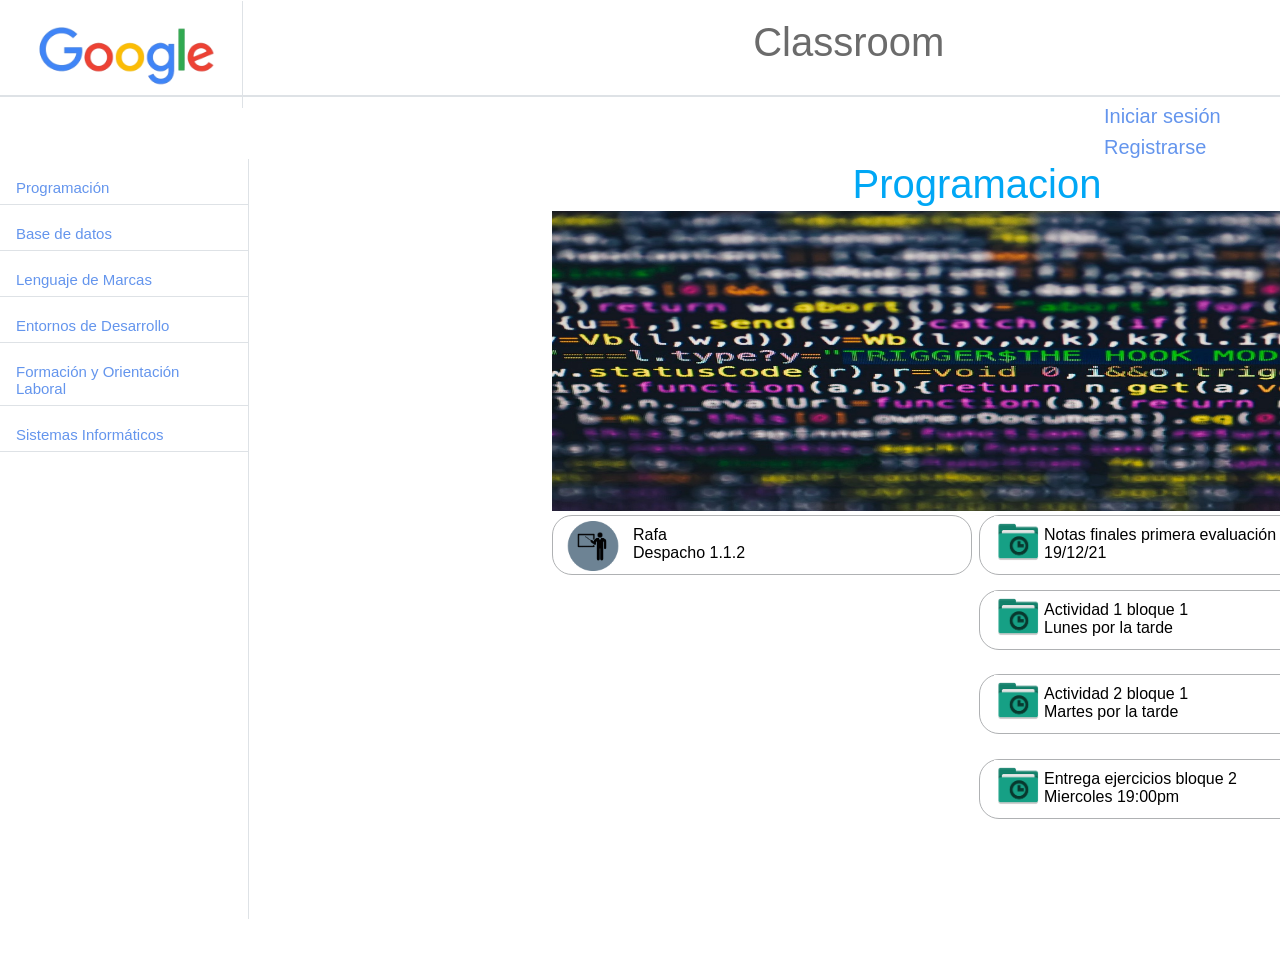
<file: PAGINAWEB/index.html>
<html>
    <head>
        <title>Clases</title>
        <meta http-equiv="Content-Type" content="text/html; charset=UTF-8" />
        <meta name="author" content="Angel Manuel Joaquin Yebenes">
        <meta name="viewport" content="width=device-width, initial-scale=1.0">
        <meta name="keywords" content="google clases class classroom asignatura tareas tarea" />
	    <meta name="description" content="Organiza y participa en las clases de tu institucion" />
        <link rel="icon" href="images/iconoweb.png">
        <link rel="preconnect" href="http://fonts.googleapis.com">
        <link rel="preconnect" href="http://fonts.gstatic.com">
        <link href="css/general.css" content="text/css" rel="stylesheet">
        
    </head>
    <body>
        <div id="container">
            <header>
                <div class="container-top">
                    <div class="divLogo">
                        <img src="images/logo_google.png">
                    </div>
                    <div class="divTexto">
                        <span class="textoheader">Classroom</span>
                    </div>
                    <div class=divBotones>
                        <ul class="boton botonesLoginRegister">
                            <li>
                                <a href="login.html" class="link">Iniciar sesión</a>
                            </li>
                            <li>
                                <a href="register.html" class="link">Registrarse</a>
                            </li>
                        </ul>
                    </div>
                </div>
            </header>
            <div class="cuerpo">
                <div class="clases">
                    <ul class="boton">
                        <li>
                            <a href="index.html" class="link"><span class="spanClases">Programación</span></a>
                        </li>
                    </ul>
                    <ul class="boton">
                        <li>
                            <a href="bbdd.html" class="link"><span class="spanClases">Base de datos</span></a>
                        </li>
                    </ul>
                    <ul class="boton">
                        <li>
                            <a href="lengmarcas.html" class="link"><span class="spanClases">Lenguaje de Marcas</span></a>
                        </li>
                    </ul>
                    <ul class="boton">
                        <li>
                            <a href="entornos.html" class="link"><span class="spanClases">Entornos de Desarrollo</span></a>
                        </li>
                    </ul>
                    <ul class="boton">
                        <li>
                            <a href="fol.html" class="link"><span class="spanClases">Formación y Orientación Laboral</span></a>
                        </li>
                    </ul>
                    <ul class="boton">
                        <li>
                            <a href="sistemas.html" class="link"><span class="spanClases">Sistemas Informáticos</span></a>
                        </li>
                    </ul>
                </div>
                <div class="contenido">
                
                    <div class="tablaActividades">
                    <table>
                        <tr>
                            <td colspan="2">
                                <div class="divTextoAsignatura">
                                    <span class="textoheader textoheaderAzul">Programacion</span>
                                </div>
                            </td>
                        </tr>
                        <tr>
                            <td colspan="2">
                                <div class="divImgAsignatura">
                                    <img src="images/fotoprogramacion.jpg" usemap="#image-map">

                                    <map name="image-map">
                                        <area target="_blank" alt="La mejor pagina para aprender" title="La mejor pagina para aprender" href="https://es.stackoverflow.com" coords="1346,27,11,929" shape="rect">
                                    </map>
                                </div>
                            </td>
                        </tr>
                        <tr>
                            <td>
                                <div class="marco">
                                    <div class="iconoMarcoProfesor">
                                        <img src="images/iconoprofesor.png">
                                    </div>
                                    <div class="textoMarco">
                                        <div class="enunciadoActividad">
                                            <span>Rafa</span>
                                        </div>
                                        <div class="fechaActividad">
                                            <span>Despacho 1.1.2</span>
                                        </div>
                                    </div>
                                </div>
                            </td>
                            <td>
                                <div class="marco">
                                    <div class="iconoMarco">
                                        <img src="images/iconoActividad.png">
                                    </div>
                                    <div class="textoMarco">
                                        <div class="enunciadoActividad">
                                            <span>Notas finales primera evaluación</span>
                                        </div>
                                        <div class="fechaActividad">
                                            <span>19/12/21</span>
                                        </div>
                                    </div>
                                </div>
                            </td>
                        </tr>
                        
                        <tr >
                            <td rowspan="5">
                                <iframe  src="https://www.youtube.com/embed/OWKXEJN67FE" title="YouTube video player" frameborder="0" allow="accelerometer; autoplay; clipboard-write; encrypted-media; gyroscope; picture-in-picture" allowfullscreen></iframe>
                            </td>
                            <td>
                                <div class="marco">
                                    <div class="iconoMarco">
                                        <img src="images/iconoActividad.png">
                                    </div>
                                    <div class="textoMarco">
                                        <div class="enunciadoActividad">
                                            <span>Actividad 1 bloque 1</span>
                                        </div>
                                        <div class="fechaActividad">
                                            <span>Lunes por la tarde</span>
                                        </div>
                                    </div>
                                </div>
                            </td>
                        </tr>
                
                        <tr>
                            
                            <td>
                                <div class="marco">
                                    <div class="iconoMarco">
                                        <img src="images/iconoActividad.png">
                                    </div>
                                    <div class="textoMarco">
                                        <div class="enunciadoActividad">
                                            <span>Actividad 2 bloque 1</span>
                                        </div>
                                        <div class="fechaActividad">
                                            <span>Martes por la tarde</span>
                                        </div>
                                    </div>
                                </div>
                            </td>
                        </tr>

                        <tr>
                            <td>
                                <div class="marco">
                                    <div class="iconoMarco">
                                        <img src="images/iconoActividad.png">
                                    </div>
                                    <div class="textoMarco">
                                        <div class="enunciadoActividad">
                                            <span>Entrega ejercicios bloque 2</span>
                                        </div>
                                        <div class="fechaActividad">
                                            <span>Miercoles 19:00pm</span>
                                        </div>
                                    </div>
                                </div>
                            </td>
                        </tr>
                        
                    </table>
                    </div>
                </div>
                <div class="widgets">

                </div>
            </div>
            
            <div class="bottom">

            </div>
        </div>
    </body>
</html>
</file>
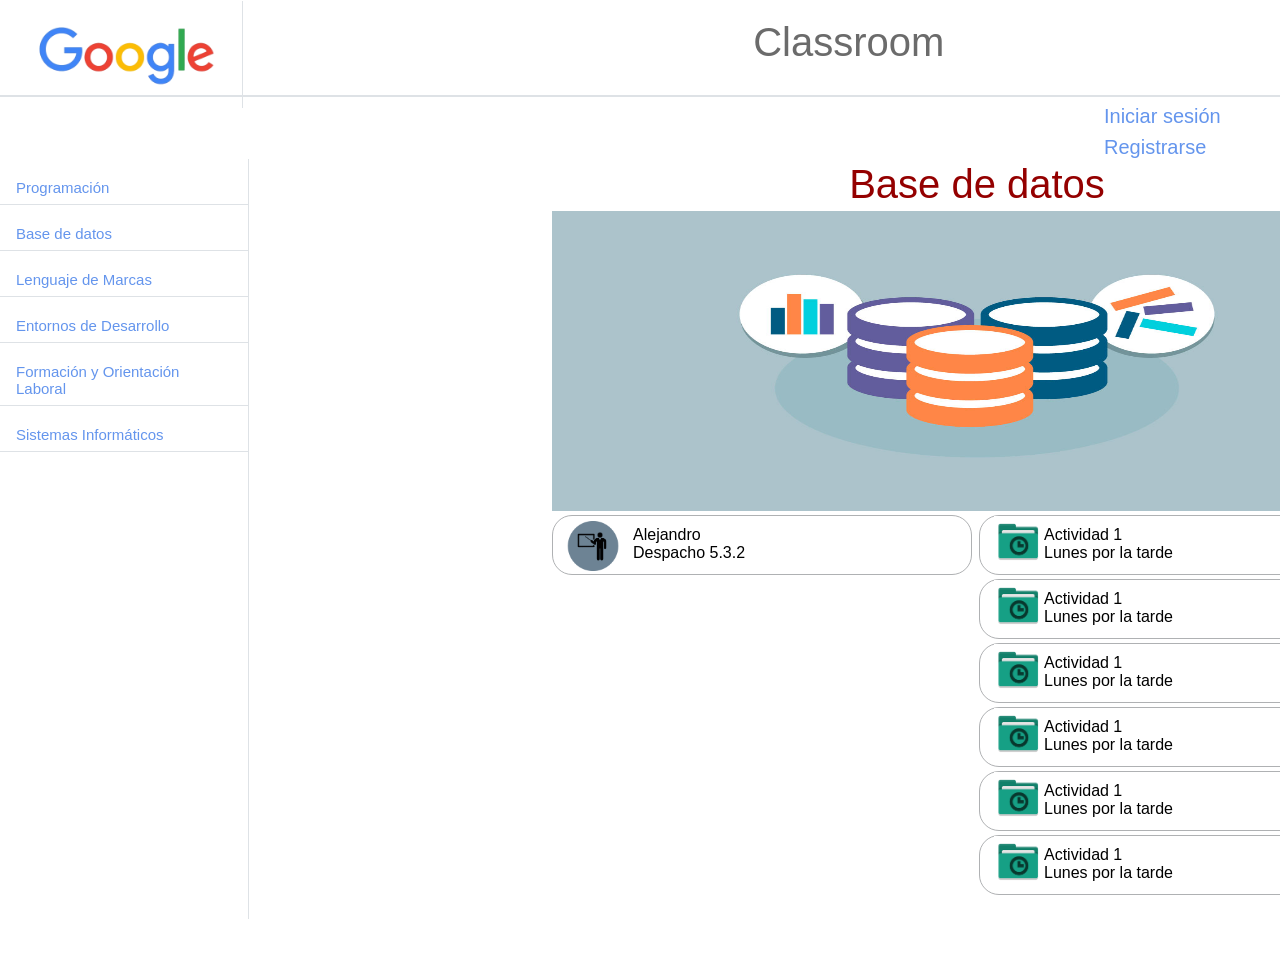
<file: bbdd.html>
<html>
    <head>
        <title>Clases</title>
        <meta http-equiv="Content-Type" content="text/html; charset=UTF-8" />
        <meta name="author" content="Angel Manuel Joaquin Yebenes">
        <meta name="viewport" content="width=device-width, initial-scale=1.0">
        <meta name="keywords" content="google clases class classroom asignatura tareas tarea" />
	    <meta name="description" content="Organiza y participa en las clases de tu institucion" />
        <link rel="icon" href="images/iconoweb.png">
        <link rel="preconnect" href="http://fonts.googleapis.com">
        <link rel="preconnect" href="http://fonts.gstatic.com">
        <link href="css/general.css" content="text/css" rel="stylesheet">
        
    </head>
    <body>
        <div id="container">
            <header>
                <div class="container-top">
                    <div class="divLogo">
                        <img src="images/logo_google.png">
                    </div>
                    <div class="divTexto">
                        <span class="textoheader">Classroom</span>
                    </div>
                    <div class=divBotones>
                        <ul class="boton botonesLoginRegister">
                            <li>
                                <a href="login.html" class="link">Iniciar sesión</a>
                            </li>
                            <li>
                                <a href="register.html" class="link">Registrarse</a>
                            </li>
                        </ul>
                    </div>
                </div>
            </header>
            <div class="cuerpo">
                <div class="clases">
                    <ul class="boton">
                        <li>
                            <a href="index.html" class="link"><span class="spanClases">Programación</span></a>
                        </li>
                    </ul>
                    <ul class="boton">
                        <li>
                            <a href="bbdd.html" class="link"><span class="spanClases">Base de datos</span></a>
                        </li>
                    </ul>
                    <ul class="boton">
                        <li>
                            <a href="lengmarcas.html" class="link"><span class="spanClases">Lenguaje de Marcas</span></a>
                        </li>
                    </ul>
                    <ul class="boton">
                        <li>
                            <a href="entornos.html" class="link"><span class="spanClases">Entornos de Desarrollo</span></a>
                        </li>
                    </ul>
                    <ul class="boton">
                        <li>
                            <a href="fol.html" class="link"><span class="spanClases">Formación y Orientación Laboral</span></a>
                        </li>
                    </ul>
                    <ul class="boton">
                        <li>
                            <a href="sistemas.html" class="link"><span class="spanClases">Sistemas Informáticos</span></a>
                        </li>
                    </ul>
                </div>
                <div class="contenido">
                
                    <div class="tablaActividades">
                    <table>
                        <tr>
                            <td colspan="2">
                                <div class="divTextoAsignatura">
                                    <span class="textoheader textoheaderRojo">Base de datos</span>
                                </div>
                            </td>
                        </tr>
                        <tr>
                            <td colspan="2">
                                <div class="divImgAsignatura">
                                    <img src="images/fotobasededatos.jpg" usemap="#image-map">

                                    <map name="image-map">
                                        <area target="_blank" alt="La mejor pagina para aprender" title="La mejor pagina para aprender" href="https://dev.mysql.com/doc/" coords="1346,27,11,929" shape="rect">
                                    </map>
                                </div>
                            </td>
                        </tr>
                        <tr>
                            <td>
                                <div class="marco">
                                    <div class="iconoMarcoProfesor">
                                        <img src="images/iconoprofesor.png">
                                    </div>
                                    <div class="textoMarco">
                                        <div class="enunciadoActividad">
                                            <span>Alejandro</span>
                                        </div>
                                        <div class="fechaActividad">
                                            <span>Despacho 5.3.2</span>
                                        </div>
                                    </div>
                                </div>
                            </td>
                            <td>
                                <div class="marco">
                                    <div class="iconoMarco">
                                        <img src="images/iconoActividad.png">
                                    </div>
                                    <div class="textoMarco">
                                        <div class="enunciadoActividad">
                                            <span>Actividad 1</span>
                                        </div>
                                        <div class="fechaActividad">
                                            <span>Lunes por la tarde</span>
                                        </div>
                                    </div>
                                </div>
                            </td>
                        </tr>
                        
                        <tr >
                            <td rowspan="5">
                                <iframe src="https://www.youtube.com/embed/e8gaffa3Ca8" title="YouTube video player" frameborder="0" allow="accelerometer; autoplay; clipboard-write; encrypted-media; gyroscope; picture-in-picture" allowfullscreen></iframe>    
                            </td>
                            <td>
                                <div class="marco">
                                    <div class="iconoMarco">
                                        <img src="images/iconoActividad.png">
                                    </div>
                                    <div class="textoMarco">
                                        <div class="enunciadoActividad">
                                            <span>Actividad 1</span>
                                        </div>
                                        <div class="fechaActividad">
                                            <span>Lunes por la tarde</span>
                                        </div>
                                    </div>
                                </div>
                            </td>
                        </tr>
                
                        <tr>
                            
                            <td>
                                <div class="marco">
                                    <div class="iconoMarco">
                                        <img src="images/iconoActividad.png">
                                    </div>
                                    <div class="textoMarco">
                                        <div class="enunciadoActividad">
                                            <span>Actividad 1</span>
                                        </div>
                                        <div class="fechaActividad">
                                            <span>Lunes por la tarde</span>
                                        </div>
                                    </div>
                                </div>
                            </td>
                        </tr>

                        <tr>
                        
                            <td>
                                <div class="marco">
                                    <div class="iconoMarco">
                                        <img src="images/iconoActividad.png">
                                    </div>
                                    <div class="textoMarco">
                                        <div class="enunciadoActividad">
                                            <span>Actividad 1</span>
                                        </div>
                                        <div class="fechaActividad">
                                            <span>Lunes por la tarde</span>
                                        </div>
                                    </div>
                                </div>
                            </td>
                        </tr>
                        <tr>
                            <td>
                                <div class="marco">
                                    <div class="iconoMarco">
                                        <img src="images/iconoActividad.png">
                                    </div>
                                    <div class="textoMarco">
                                        <div class="enunciadoActividad">
                                            <span>Actividad 1</span>
                                        </div>
                                        <div class="fechaActividad">
                                            <span>Lunes por la tarde</span>
                                        </div>
                                    </div>
                                </div>
                            </td>
                        </tr>
                        <tr>
                            <td>
                                <div class="marco">
                                    <div class="iconoMarco">
                                        <img src="images/iconoActividad.png">
                                    </div>
                                    <div class="textoMarco">
                                        <div class="enunciadoActividad">
                                            <span>Actividad 1</span>
                                        </div>
                                        <div class="fechaActividad">
                                            <span>Lunes por la tarde</span>
                                        </div>
                                    </div>
                                </div>
                            </td>
                        </tr>
                    </table>
                    </div>
                </div>
                <div class="widgets">

                </div>
            </div>
            
            <div class="bottom">

            </div>
        </div>
    </body>
</html>
</file>
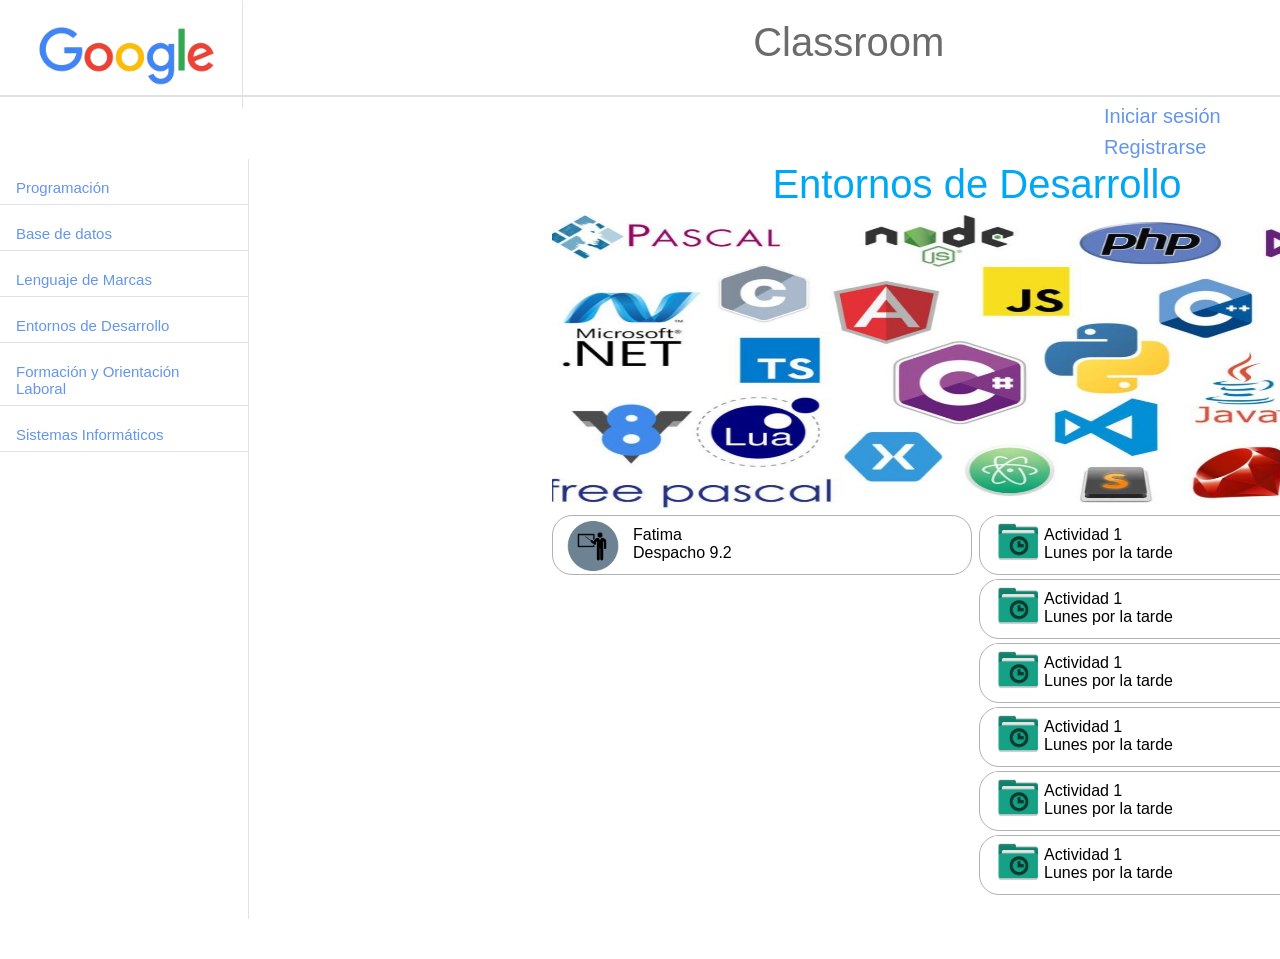
<file: entornos.html>
<html>
    <head>
        <title>Clases</title>
        <meta http-equiv="Content-Type" content="text/html; charset=UTF-8" />
        <meta name="author" content="Angel Manuel Joaquin Yebenes">
        <meta name="viewport" content="width=device-width, initial-scale=1.0">
        <meta name="keywords" content="google clases class classroom asignatura tareas tarea" />
	    <meta name="description" content="Organiza y participa en las clases de tu institucion" />
        <link rel="icon" href="images/iconoweb.png">
        <link rel="preconnect" href="http://fonts.googleapis.com">
        <link rel="preconnect" href="http://fonts.gstatic.com">
        <link href="css/general.css" content="text/css" rel="stylesheet">
        
    </head>
    <body>
        <div id="container">
            <header>
                <div class="container-top">
                    <div class="divLogo">
                        <img src="images/logo_google.png">
                    </div>
                    <div class="divTexto">
                        <span class="textoheader">Classroom</span>
                    </div>
                    <div class=divBotones>
                        <ul class="boton botonesLoginRegister">
                            <li>
                                <a href="login.html" class="link">Iniciar sesión</a>
                            </li>
                            <li>
                                <a href="register.html" class="link">Registrarse</a>
                            </li>
                        </ul>
                    </div>
                </div>
            </header>
            <div class="cuerpo">
                <div class="clases">
                    <ul class="boton">
                        <li>
                            <a href="index.html" class="link"><span class="spanClases">Programación</span></a>
                        </li>
                    </ul>
                    <ul class="boton">
                        <li>
                            <a href="bbdd.html" class="link"><span class="spanClases">Base de datos</span></a>
                        </li>
                    </ul>
                    <ul class="boton">
                        <li>
                            <a href="lengmarcas.html" class="link"><span class="spanClases">Lenguaje de Marcas</span></a>
                        </li>
                    </ul>
                    <ul class="boton">
                        <li>
                            <a href="entornos.html" class="link"><span class="spanClases">Entornos de Desarrollo</span></a>
                        </li>
                    </ul>
                    <ul class="boton">
                        <li>
                            <a href="fol.html" class="link"><span class="spanClases">Formación y Orientación Laboral</span></a>
                        </li>
                    </ul>
                    <ul class="boton">
                        <li>
                            <a href="sistemas.html" class="link"><span class="spanClases">Sistemas Informáticos</span></a>
                        </li>
                    </ul>
                </div>
                <div class="contenido">
                
                    <div class="tablaActividades">
                    <table>
                        <tr>
                            <td colspan="2">
                                <div class="divTextoAsignatura">
                                    <span class="textoheader textoheaderAzul">Entornos de Desarrollo</span>
                                </div>
                            </td>
                        </tr>
                        <tr>
                            <td colspan="2">
                                <div class="divImgAsignatura">
                                    <img src="images/fotoentornos.jpg" usemap="#image-map">

                                    <map name="image-map">
                                        <area target="_blank" alt="La mejor pagina para aprender" title="La mejor pagina para aprender" href="https://es.stackoverflow.com" coords="1346,27,11,929" shape="rect">
                                    </map>
                                </div>
                            </td>
                        </tr>
                        <tr>
                            <td>
                                <div class="marco">
                                    <div class="iconoMarcoProfesor">
                                        <img src="images/iconoprofesor.png">
                                    </div>
                                    <div class="textoMarco">
                                        <div class="enunciadoActividad">
                                            <span>Fatima</span>
                                        </div>
                                        <div class="fechaActividad">
                                            <span>Despacho 9.2</span>
                                        </div>
                                    </div>
                                </div>
                            </td>
                            <td>
                                <div class="marco">
                                    <div class="iconoMarco">
                                        <img src="images/iconoActividad.png">
                                    </div>
                                    <div class="textoMarco">
                                        <div class="enunciadoActividad">
                                            <span>Actividad 1</span>
                                        </div>
                                        <div class="fechaActividad">
                                            <span>Lunes por la tarde</span>
                                        </div>
                                    </div>
                                </div>
                            </td>
                        </tr>
                        
                        <tr >
                            <td rowspan="5">
                                <iframe src="https://www.youtube.com/embed/HhC75IonpOU" title="YouTube video player" frameborder="0" allow="accelerometer; autoplay; clipboard-write; encrypted-media; gyroscope; picture-in-picture" allowfullscreen></iframe>    
                            </td>
                            <td>
                                <div class="marco">
                                    <div class="iconoMarco">
                                        <img src="images/iconoActividad.png">
                                    </div>
                                    <div class="textoMarco">
                                        <div class="enunciadoActividad">
                                            <span>Actividad 1</span>
                                        </div>
                                        <div class="fechaActividad">
                                            <span>Lunes por la tarde</span>
                                        </div>
                                    </div>
                                </div>
                            </td>
                        </tr>
                
                        <tr>
                            
                            <td>
                                <div class="marco">
                                    <div class="iconoMarco">
                                        <img src="images/iconoActividad.png">
                                    </div>
                                    <div class="textoMarco">
                                        <div class="enunciadoActividad">
                                            <span>Actividad 1</span>
                                        </div>
                                        <div class="fechaActividad">
                                            <span>Lunes por la tarde</span>
                                        </div>
                                    </div>
                                </div>
                            </td>
                        </tr>

                        <tr>
                        
                            <td>
                                <div class="marco">
                                    <div class="iconoMarco">
                                        <img src="images/iconoActividad.png">
                                    </div>
                                    <div class="textoMarco">
                                        <div class="enunciadoActividad">
                                            <span>Actividad 1</span>
                                        </div>
                                        <div class="fechaActividad">
                                            <span>Lunes por la tarde</span>
                                        </div>
                                    </div>
                                </div>
                            </td>
                        </tr>
                        <tr>
                            <td>
                                <div class="marco">
                                    <div class="iconoMarco">
                                        <img src="images/iconoActividad.png">
                                    </div>
                                    <div class="textoMarco">
                                        <div class="enunciadoActividad">
                                            <span>Actividad 1</span>
                                        </div>
                                        <div class="fechaActividad">
                                            <span>Lunes por la tarde</span>
                                        </div>
                                    </div>
                                </div>
                            </td>
                        </tr>
                        <tr>
                            <td>
                                <div class="marco">
                                    <div class="iconoMarco">
                                        <img src="images/iconoActividad.png">
                                    </div>
                                    <div class="textoMarco">
                                        <div class="enunciadoActividad">
                                            <span>Actividad 1</span>
                                        </div>
                                        <div class="fechaActividad">
                                            <span>Lunes por la tarde</span>
                                        </div>
                                    </div>
                                </div>
                            </td>
                        </tr>
                    </table>
                    </div>
                </div>
                <div class="widgets">

                </div>
            </div>
            
            <div class="bottom">

            </div>
        </div>
    </body>
</html>
</file>
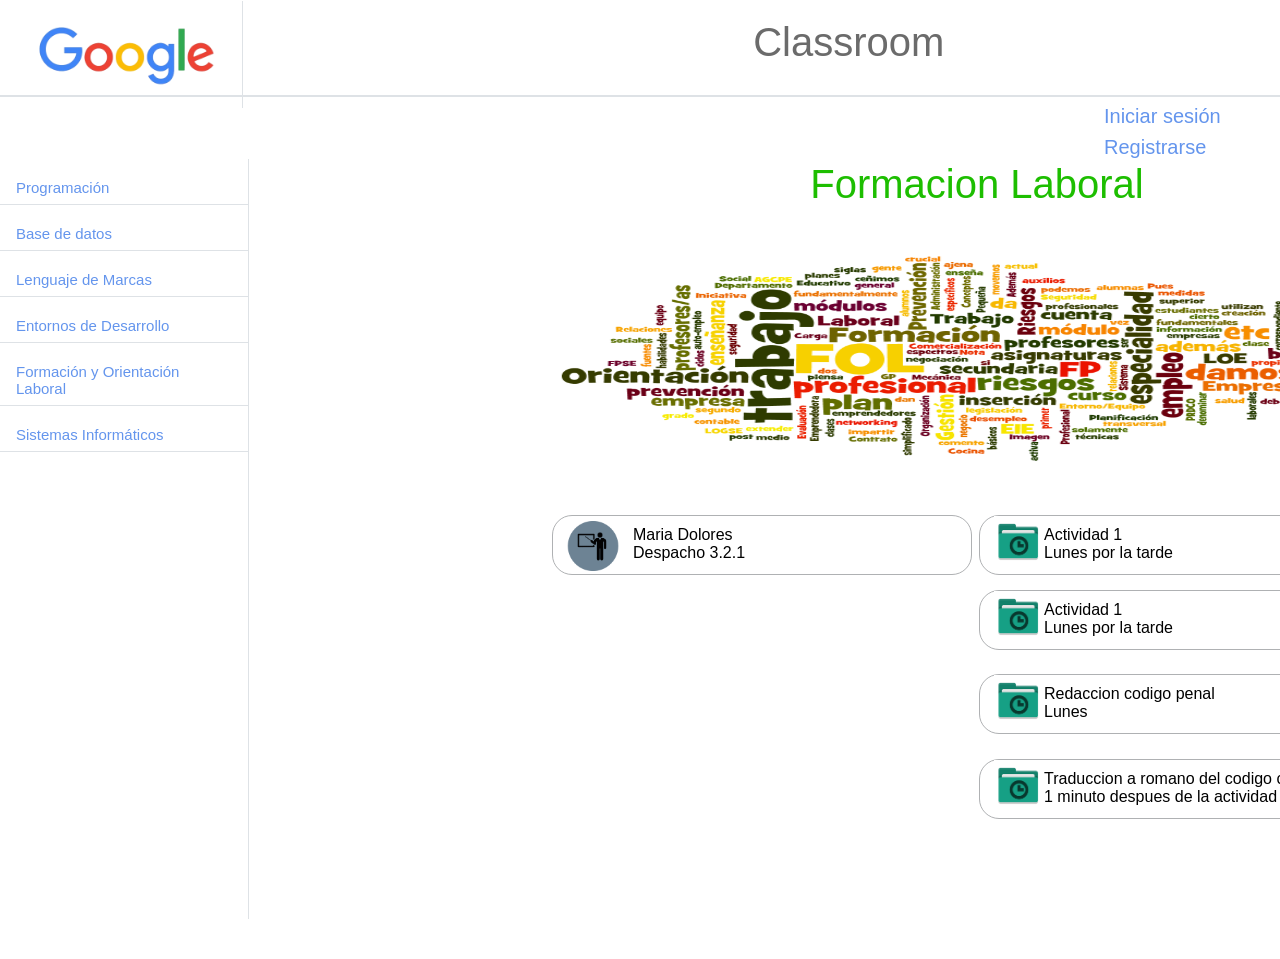
<file: fol.html>
<html>
    <head>
        <title>Clases</title>
        <meta http-equiv="Content-Type" content="text/html; charset=UTF-8" />
        <meta name="author" content="Angel Manuel Joaquin Yebenes">
        <meta name="viewport" content="width=device-width, initial-scale=1.0">
        <meta name="keywords" content="google clases class classroom asignatura tareas tarea" />
	    <meta name="description" content="Organiza y participa en las clases de tu institucion" />
        <link rel="icon" href="images/iconoweb.png">
        <link rel="preconnect" href="http://fonts.googleapis.com">
        <link rel="preconnect" href="http://fonts.gstatic.com">
        <link href="css/general.css" content="text/css" rel="stylesheet">
        
    </head>
    <body>
        <div id="container">
            <header>
                <div class="container-top">
                    <div class="divLogo">
                        <img src="images/logo_google.png">
                    </div>
                    <div class="divTexto">
                        <span class="textoheader">Classroom</span>
                    </div>
                    <div class=divBotones>
                        <ul class="boton botonesLoginRegister">
                            <li>
                                <a href="login.html" class="link">Iniciar sesión</a>
                            </li>
                            <li>
                                <a href="register.html" class="link">Registrarse</a>
                            </li>
                        </ul>
                    </div>
                </div>
            </header>
            <div class="cuerpo">
                <div class="clases">
                    <ul class="boton">
                        <li>
                            <a href="index.html" class="link"><span class="spanClases">Programación</span></a>
                        </li>
                    </ul>
                    <ul class="boton">
                        <li>
                            <a href="bbdd.html" class="link"><span class="spanClases">Base de datos</span></a>
                        </li>
                    </ul>
                    <ul class="boton">
                        <li>
                            <a href="lengmarcas.html" class="link"><span class="spanClases">Lenguaje de Marcas</span></a>
                        </li>
                    </ul>
                    <ul class="boton">
                        <li>
                            <a href="entornos.html" class="link"><span class="spanClases">Entornos de Desarrollo</span></a>
                        </li>
                    </ul>
                    <ul class="boton">
                        <li>
                            <a href="fol.html" class="link"><span class="spanClases">Formación y Orientación Laboral</span></a>
                        </li>
                    </ul>
                    <ul class="boton">
                        <li>
                            <a href="sistemas.html" class="link"><span class="spanClases">Sistemas Informáticos</span></a>
                        </li>
                    </ul>
                </div>
                <div class="contenido">
                
                    <div class="tablaActividades">
                    <table>
                        <tr>
                            <td colspan="2">
                                <div class="divTextoAsignatura">
                                    <span class="textoheader textoheaderVerde">Formacion Laboral</span>
                                </div>
                            </td>
                        </tr>
                        <tr>
                            <td colspan="2">
                                <div class="divImgAsignatura">
                                    <img src="images/fotofol.png" usemap="#image-map">

                                    <map name="image-map">
                                        <area target="_blank" alt="La mejor pagina para aprender" title="La mejor pagina para aprender" href="https://www.boe.es" coords="1346,27,11,929" shape="rect">
                                    </map>
                                </div>
                            </td>
                        </tr>
                        <tr>
                            <td>
                                <div class="marco">
                                    <div class="iconoMarcoProfesor">
                                        <img src="images/iconoprofesor.png">
                                    </div>
                                    <div class="textoMarco">
                                        <div class="enunciadoActividad">
                                            <span>Maria Dolores</span>
                                        </div>
                                        <div class="fechaActividad">
                                            <span>Despacho 3.2.1</span>
                                        </div>
                                    </div>
                                </div>
                            </td>
                            <td>
                                <div class="marco">
                                    <div class="iconoMarco">
                                        <img src="images/iconoActividad.png">
                                    </div>
                                    <div class="textoMarco">
                                        <div class="enunciadoActividad">
                                            <span>Actividad 1</span>
                                        </div>
                                        <div class="fechaActividad">
                                            <span>Lunes por la tarde</span>
                                        </div>
                                    </div>
                                </div>
                            </td>
                        </tr>
                        
                        <tr >
                            <td rowspan="5">
                                <iframe width="1280" height="720" src="https://www.youtube.com/embed/uiiaDbLNDYI" title="YouTube video player" frameborder="0" allow="accelerometer; autoplay; clipboard-write; encrypted-media; gyroscope; picture-in-picture" allowfullscreen></iframe>
                            </td>
                            <td>
                                <div class="marco">
                                    <div class="iconoMarco">
                                        <img src="images/iconoActividad.png">
                                    </div>
                                    <div class="textoMarco">
                                        <div class="enunciadoActividad">
                                            <span>Actividad 1</span>
                                        </div>
                                        <div class="fechaActividad">
                                            <span>Lunes por la tarde</span>
                                        </div>
                                    </div>
                                </div>
                            </td>
                        </tr>
                
                        <tr>
                            
                            <td>
                                <div class="marco">
                                    <div class="iconoMarco">
                                        <img src="images/iconoActividad.png">
                                    </div>
                                    <div class="textoMarco">
                                        <div class="enunciadoActividad">
                                            <span>Redaccion codigo penal</span>
                                        </div>
                                        <div class="fechaActividad">
                                            <span>Lunes</span>
                                        </div>
                                    </div>
                                </div>
                            </td>
                        </tr>

                        <tr>
                        
                            <td>
                                <div class="marco">
                                    <div class="iconoMarco">
                                        <img src="images/iconoActividad.png">
                                    </div>
                                    <div class="textoMarco">
                                        <div class="enunciadoActividad">
                                            <span>Traduccion a romano del codigo civil</span>
                                        </div>
                                        <div class="fechaActividad">
                                            <span>1 minuto despues de la actividad anterior</span>
                                        </div>
                                    </div>
                                </div>
                            </td>
                        </tr>
                        
                    </table>
                    </div>
                </div>
                <div class="widgets">

                </div>
            </div>
            
            <div class="bottom">

            </div>
        </div>
    </body>
</html>
</file>
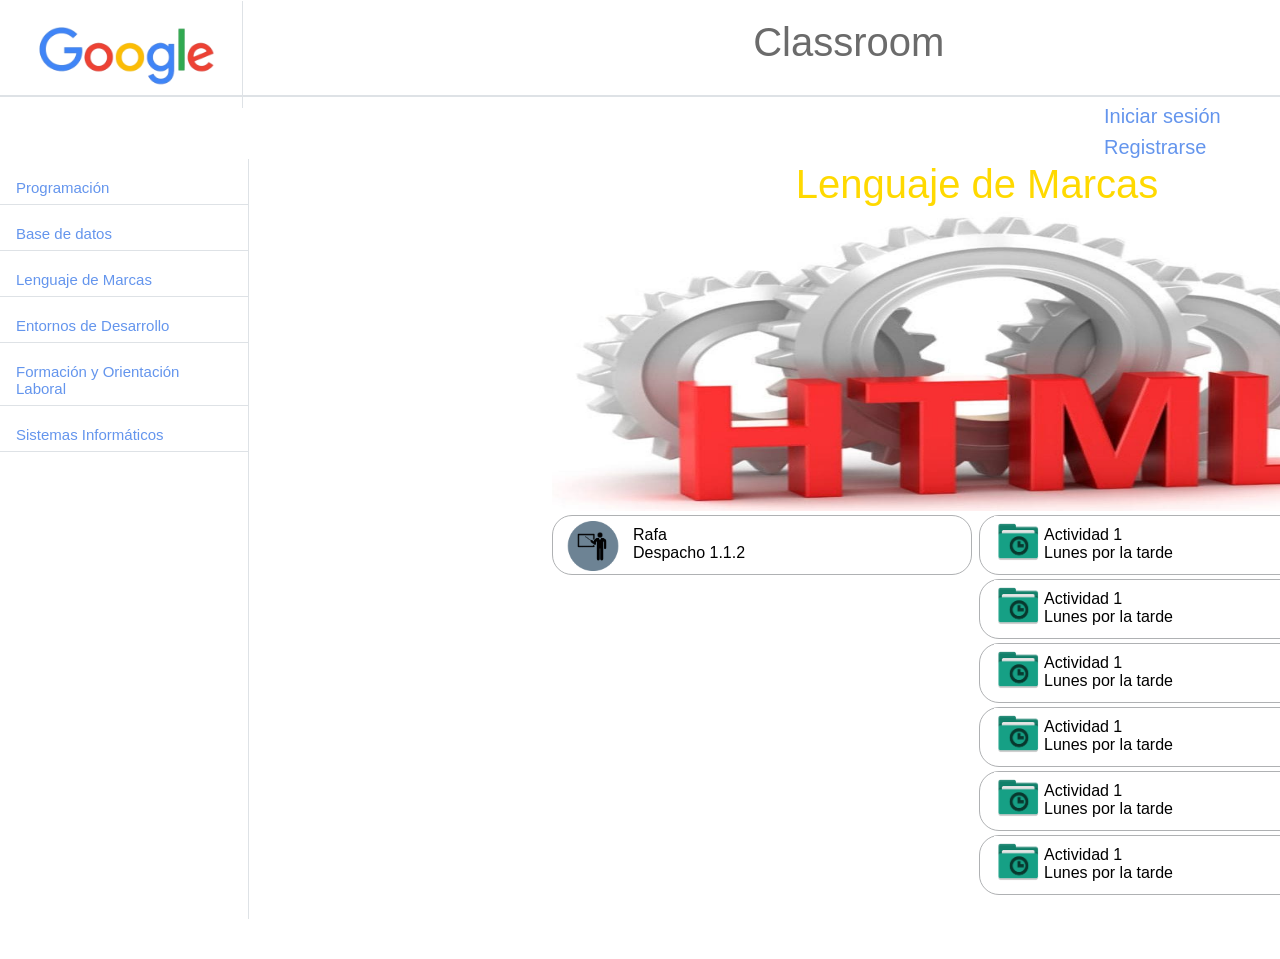
<file: lengmarcas.html>
<html>
    <head>
        <title>Clases</title>
        <meta http-equiv="Content-Type" content="text/html; charset=UTF-8" />
        <meta name="author" content="Angel Manuel Joaquin Yebenes">
        <meta name="viewport" content="width=device-width, initial-scale=1.0">
        <meta name="keywords" content="google clases class classroom asignatura tareas tarea" />
	    <meta name="description" content="Organiza y participa en las clases de tu institucion" />
        <link rel="icon" href="images/iconoweb.png">
        <link rel="preconnect" href="http://fonts.googleapis.com">
        <link rel="preconnect" href="http://fonts.gstatic.com">
        <link href="css/general.css" content="text/css" rel="stylesheet">
        
    </head>
    <body>
        <div id="container">
            <header>
                <div class="container-top">
                    <div class="divLogo">
                        <img src="images/logo_google.png">
                    </div>
                    <div class="divTexto">
                        <span class="textoheader">Classroom</span>
                    </div>
                    <div class=divBotones>
                        <ul class="boton botonesLoginRegister">
                            <li>
                                <a href="login.html" class="link">Iniciar sesión</a>
                            </li>
                            <li>
                                <a href="register.html" class="link">Registrarse</a>
                            </li>
                        </ul>
                    </div>
                </div>
            </header>
            <div class="cuerpo">
                <div class="clases">
                    <ul class="boton">
                        <li>
                            <a href="index.html" class="link"><span class="spanClases">Programación</span></a>
                        </li>
                    </ul>
                    <ul class="boton">
                        <li>
                            <a href="bbdd.html" class="link"><span class="spanClases">Base de datos</span></a>
                        </li>
                    </ul>
                    <ul class="boton">
                        <li>
                            <a href="lengmarcas.html" class="link"><span class="spanClases">Lenguaje de Marcas</span></a>
                        </li>
                    </ul>
                    <ul class="boton">
                        <li>
                            <a href="entornos.html" class="link"><span class="spanClases">Entornos de Desarrollo</span></a>
                        </li>
                    </ul>
                    <ul class="boton">
                        <li>
                            <a href="fol.html" class="link"><span class="spanClases">Formación y Orientación Laboral</span></a>
                        </li>
                    </ul>
                    <ul class="boton">
                        <li>
                            <a href="sistemas.html" class="link"><span class="spanClases">Sistemas Informáticos</span></a>
                        </li>
                    </ul>
                </div>
                <div class="contenido">
                
                    <div class="tablaActividades">
                    <table>
                        <tr>
                            <td colspan="2">
                                <div class="divTextoAsignatura">
                                    <span class="textoheader textoheaderAmarillo">Lenguaje de Marcas</span>
                                </div>
                            </td>
                        </tr>
                        <tr>
                            <td colspan="2">
                                <div class="divImgAsignatura">
                                    <img src="images/fotolenguajemarcas.jpg" usemap="#image-map">

                                    <map name="image-map">
                                        <area target="_blank" alt="La mejor pagina para aprender" title="La mejor pagina para aprender" href="https://es.stackoverflow.com" coords="1346,27,11,929" shape="rect">
                                    </map>
                                </div>
                            </td>
                        </tr>
                        <tr>
                            <td>
                                <div class="marco">
                                    <div class="iconoMarcoProfesor">
                                        <img src="images/iconoprofesor.png">
                                    </div>
                                    <div class="textoMarco">
                                        <div class="enunciadoActividad">
                                            <span>Rafa</span>
                                        </div>
                                        <div class="fechaActividad">
                                            <span>Despacho 1.1.2</span>
                                        </div>
                                    </div>
                                </div>
                            </td>
                            <td>
                                <div class="marco">
                                    <div class="iconoMarco">
                                        <img src="images/iconoActividad.png">
                                    </div>
                                    <div class="textoMarco">
                                        <div class="enunciadoActividad">
                                            <span>Actividad 1</span>
                                        </div>
                                        <div class="fechaActividad">
                                            <span>Lunes por la tarde</span>
                                        </div>
                                    </div>
                                </div>
                            </td>
                        </tr>
                        
                        <tr >
                            <td rowspan="5">
                                <iframe  src="https://www.youtube.com/embed/QC9_8nRNNHA?list=PL6olAi6ycWyg8N7PlPhnRuLgPYOXYdXve" title="YouTube video player" frameborder="0" allow="accelerometer; autoplay; clipboard-write; encrypted-media; gyroscope; picture-in-picture" allowfullscreen></iframe>
                            </td>
                            <td>
                                <div class="marco">
                                    <div class="iconoMarco">
                                        <img src="images/iconoActividad.png">
                                    </div>
                                    <div class="textoMarco">
                                        <div class="enunciadoActividad">
                                            <span>Actividad 1</span>
                                        </div>
                                        <div class="fechaActividad">
                                            <span>Lunes por la tarde</span>
                                        </div>
                                    </div>
                                </div>
                            </td>
                        </tr>
                
                        <tr>
                            
                            <td>
                                <div class="marco">
                                    <div class="iconoMarco">
                                        <img src="images/iconoActividad.png">
                                    </div>
                                    <div class="textoMarco">
                                        <div class="enunciadoActividad">
                                            <span>Actividad 1</span>
                                        </div>
                                        <div class="fechaActividad">
                                            <span>Lunes por la tarde</span>
                                        </div>
                                    </div>
                                </div>
                            </td>
                        </tr>

                        <tr>
                        
                            <td>
                                <div class="marco">
                                    <div class="iconoMarco">
                                        <img src="images/iconoActividad.png">
                                    </div>
                                    <div class="textoMarco">
                                        <div class="enunciadoActividad">
                                            <span>Actividad 1</span>
                                        </div>
                                        <div class="fechaActividad">
                                            <span>Lunes por la tarde</span>
                                        </div>
                                    </div>
                                </div>
                            </td>
                        </tr>
                        <tr>
                            <td>
                                <div class="marco">
                                    <div class="iconoMarco">
                                        <img src="images/iconoActividad.png">
                                    </div>
                                    <div class="textoMarco">
                                        <div class="enunciadoActividad">
                                            <span>Actividad 1</span>
                                        </div>
                                        <div class="fechaActividad">
                                            <span>Lunes por la tarde</span>
                                        </div>
                                    </div>
                                </div>
                            </td>
                        </tr>
                        <tr>
                            <td>
                                <div class="marco">
                                    <div class="iconoMarco">
                                        <img src="images/iconoActividad.png">
                                    </div>
                                    <div class="textoMarco">
                                        <div class="enunciadoActividad">
                                            <span>Actividad 1</span>
                                        </div>
                                        <div class="fechaActividad">
                                            <span>Lunes por la tarde</span>
                                        </div>
                                    </div>
                                </div>
                            </td>
                        </tr>
                    </table>
                    </div>
                </div>
                <div class="widgets">

                </div>
            </div>
            
            <div class="bottom">

            </div>
        </div>
    </body>
</html>
</file>
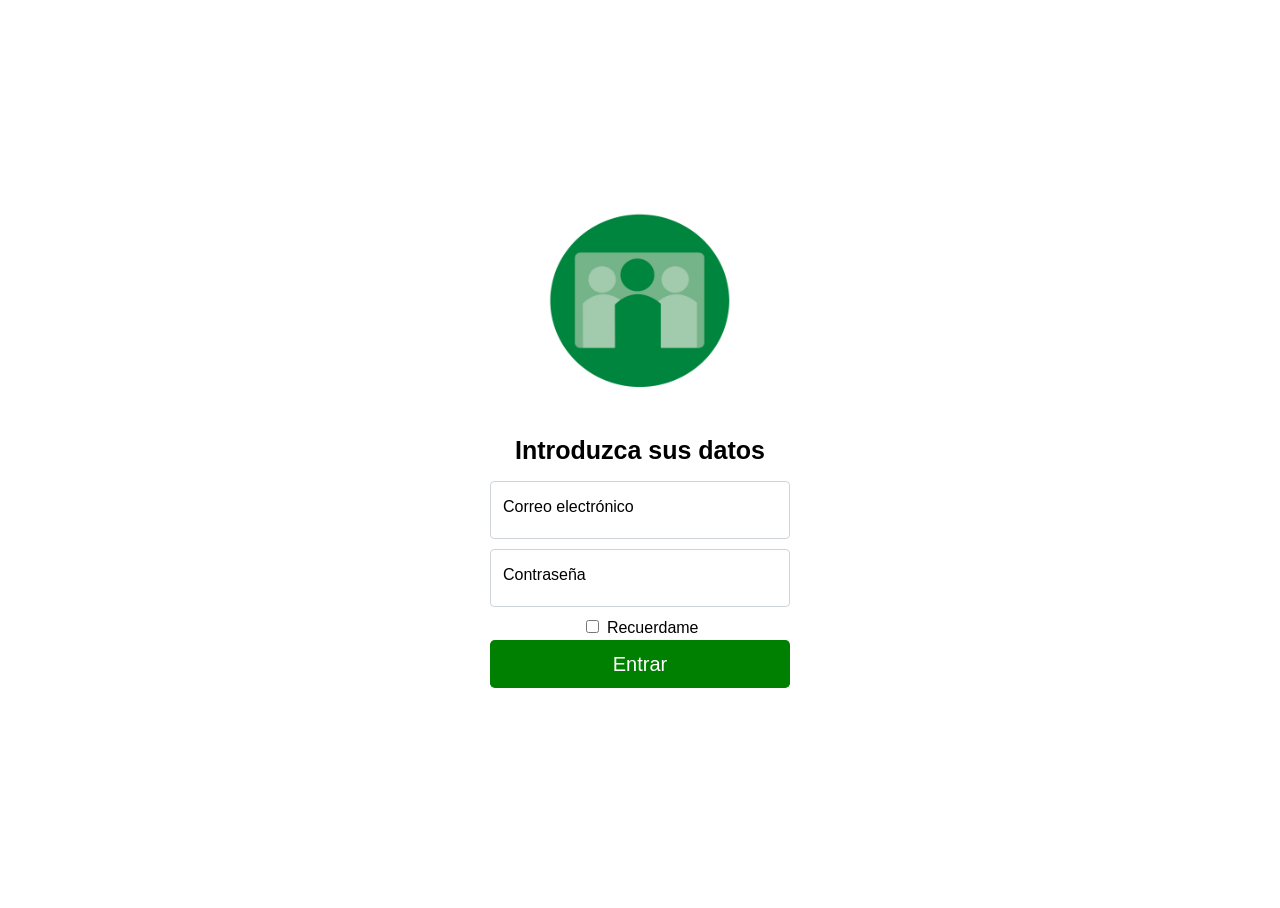
<file: login.html>
<html>
    <head>
        <title>Login</title>
        <meta http-equiv="Content-Type" content="text/html; charset=UTF-8" />
        <meta name="author" content="Angel Manuel Joaquin Yebenes">
        <meta name="viewport" content="width=device-width, initial-scale=1.0">
        <meta name="keywords" content="google clases class classroom asignatura tareas tarea" />
        <meta name="description" content="Organiza y participa en las clases de tu institucion" />
        <link rel="icon" href="images/iconoweb.png">
        <link rel="preconnect" href="http://fonts.googleapis.com">
        <link rel="preconnect" href="http://fonts.gstatic.com">
        <link href="css/login.css" content="text/css" rel="stylesheet">
    </head>
    <body class="text-center">
        <main class="form">
        <form>
            <div class="imagenLogIn">
            <img src="images/iconoweb.png" >
            </div>
            <h1 class="textoLogIn"><span>Introduzca sus datos</span></h1>

            <div class="formularioFlotante">
                <input type="email" class="formBoton" placeholder="nombre@ejemplo.com">
                <label>Correo electrónico</label>
            </div>
            <div class="formularioFlotante">
                <input type="password" class="formBoton" placeholder="Contraseña">
                <label >Contraseña</label>
            </div>

            <div class="casillaRemember">
                <label>
                    <input type="checkbox"> Recuerdame
                </label>
            </div>
            <button class="botonLogIn"><a  class="link" href="index.html">Entrar</a></button>
        </form>
        </main>
    </body>
</html>
</file>
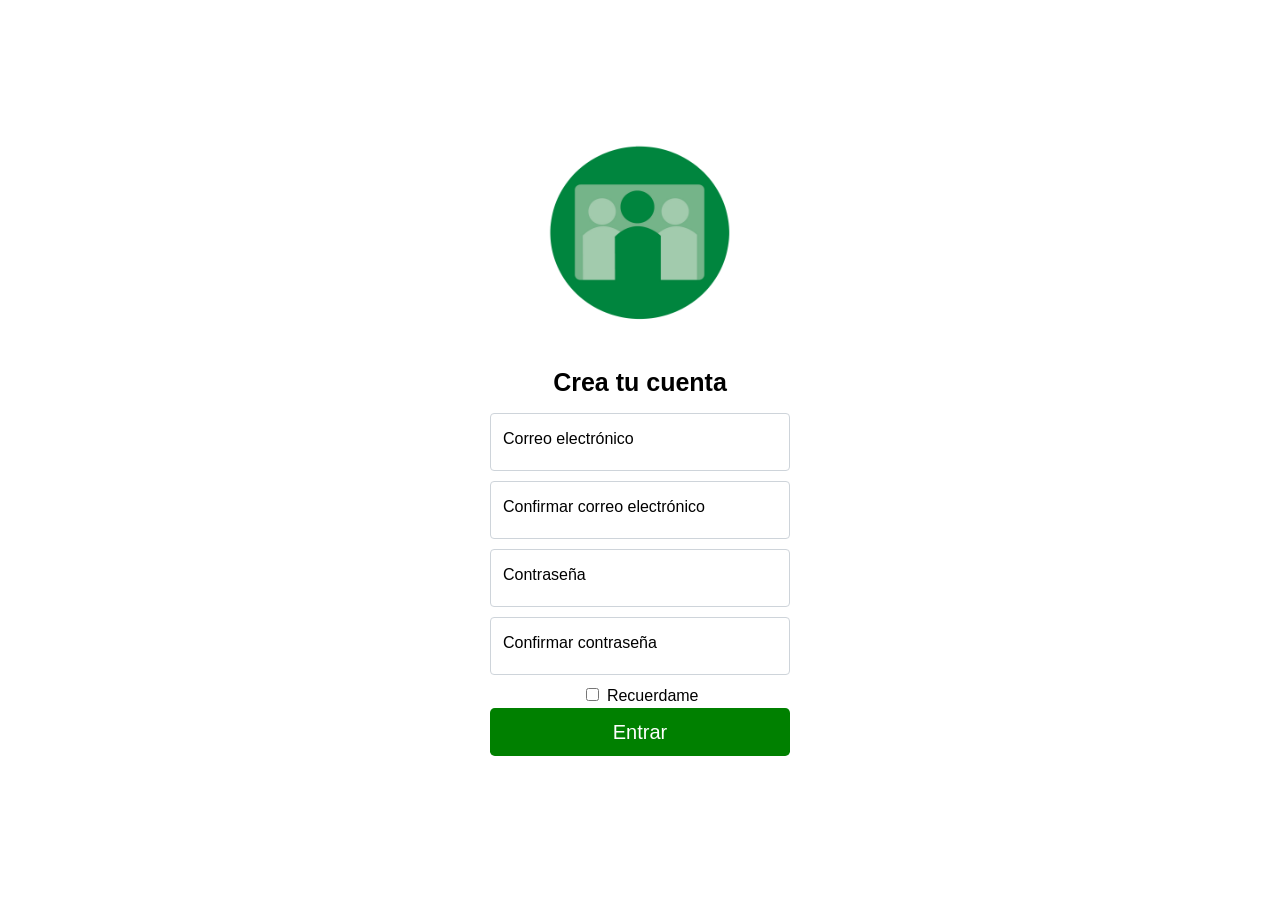
<file: register.html>
<html>
    <head>
        <title>Registro</title>
        <meta http-equiv="Content-Type" content="text/html; charset=UTF-8" />
        <meta name="author" content="Angel Manuel Joaquin Yebenes">
        <meta name="viewport" content="width=device-width, initial-scale=1.0">
        <meta name="keywords" content="google clases class classroom asignatura tareas tarea" />
        <meta name="description" content="Organiza y participa en las clases de tu institucion" />
        <link rel="icon" href="images/iconoweb.png">
        <link rel="preconnect" href="http://fonts.googleapis.com">
        <link rel="preconnect" href="http://fonts.gstatic.com">
        <link href="css/login.css" content="text/css" rel="stylesheet">
    </head>
    <body class="text-center">
        <main class="form">
        <form>
            <div class="imagenLogIn">
            <img src="images/iconoweb.png" >
            </div>
            <h1 class="textoLogIn"><span>Crea tu cuenta</span></h1>

            <div class="formularioFlotante">
                <input type="email" class="formBoton" placeholder="nombre@ejemplo.com">
                <label>Correo electrónico</label>
            </div>
            <div class="formularioFlotante">
                <input type="email" class="formBoton" placeholder="nombre@ejemplo.com">
                <label>Confirmar correo electrónico</label>
            </div>
            <div class="formularioFlotante">
                <input type="password" class="formBoton" placeholder="Contraseña">
                <label >Contraseña</label>
            </div>
            <div class="formularioFlotante">
                <input type="password" class="formBoton" placeholder="Contraseña">
                <label >Confirmar contraseña</label>
            </div>

            <div class="casillaRemember">
                <label>
                    <input type="checkbox"> Recuerdame
                </label>
            </div>
            <button class="botonLogIn"><a  class="link" href="index.html">Entrar</a></button>
        </form>
        </main>
    </body>
</html>
</file>
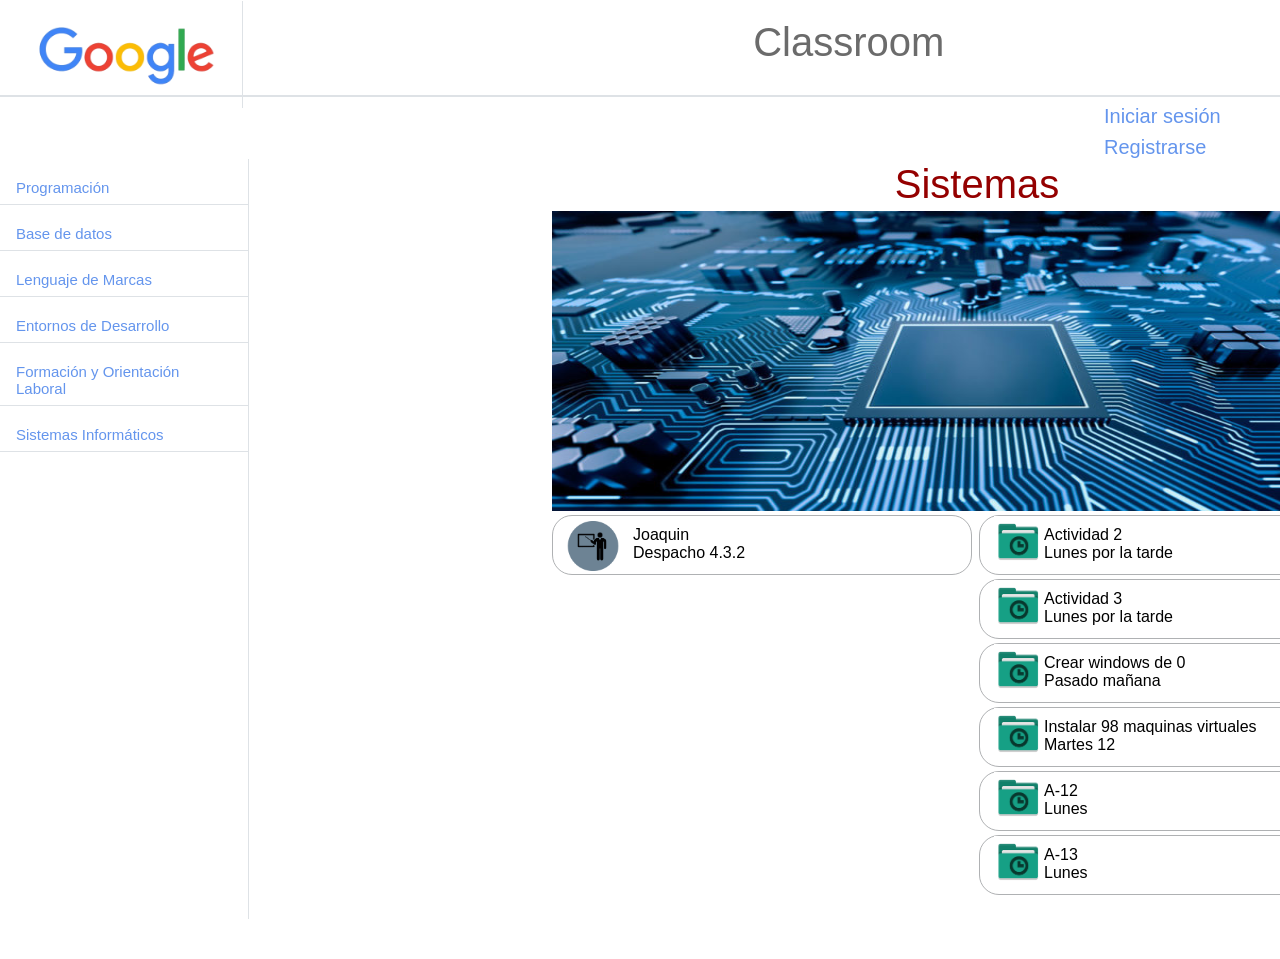
<file: sistemas.html>
<html>
    <head>
        <title>Clases</title>
        <meta http-equiv="Content-Type" content="text/html; charset=UTF-8" />
        <meta name="author" content="Angel Manuel Joaquin Yebenes">
        <meta name="viewport" content="width=device-width, initial-scale=1.0">
        <meta name="keywords" content="google clases class classroom asignatura tareas tarea" />
	    <meta name="description" content="Organiza y participa en las clases de tu institucion" />
        <link rel="icon" href="images/iconoweb.png">
        <link rel="preconnect" href="http://fonts.googleapis.com">
        <link rel="preconnect" href="http://fonts.gstatic.com">
        <link href="css/general.css" content="text/css" rel="stylesheet">
        
    </head>
    <body>
        <div id="container">
            <header>
                <div class="container-top">
                    <div class="divLogo">
                        <img src="images/logo_google.png">
                    </div>
                    <div class="divTexto">
                        <span class="textoheader">Classroom</span>
                    </div>
                    <div class=divBotones>
                        <ul class="boton botonesLoginRegister">
                            <li>
                                <a href="login.html" class="link">Iniciar sesión</a>
                            </li>
                            <li>
                                <a href="register.html" class="link">Registrarse</a>
                            </li>
                        </ul>
                    </div>
                </div>
            </header>
            <div class="cuerpo">
                <div class="clases">
                    <ul class="boton">
                        <li>
                            <a href="index.html" class="link"><span class="spanClases">Programación</span></a>
                        </li>
                    </ul>
                    <ul class="boton">
                        <li>
                            <a href="bbdd.html" class="link"><span class="spanClases">Base de datos</span></a>
                        </li>
                    </ul>
                    <ul class="boton">
                        <li>
                            <a href="lengmarcas.html" class="link"><span class="spanClases">Lenguaje de Marcas</span></a>
                        </li>
                    </ul>
                    <ul class="boton">
                        <li>
                            <a href="entornos.html" class="link"><span class="spanClases">Entornos de Desarrollo</span></a>
                        </li>
                    </ul>
                    <ul class="boton">
                        <li>
                            <a href="fol.html" class="link"><span class="spanClases">Formación y Orientación Laboral</span></a>
                        </li>
                    </ul>
                    <ul class="boton">
                        <li>
                            <a href="sistemas.html" class="link"><span class="spanClases">Sistemas Informáticos</span></a>
                        </li>
                    </ul>
                </div>
                <div class="contenido">
                
                    <div class="tablaActividades">
                    <table>
                        <tr>
                            <td colspan="2">
                                <div class="divTextoAsignatura">
                                    <span class="textoheader textoheaderRojo">Sistemas</span>
                                </div>
                            </td>
                        </tr>
                        <tr>
                            <td colspan="2">
                                <div class="divImgAsignatura">
                                    <img src="images/fotosistemas.jpg" usemap="#image-map">

                                    <map name="image-map">
                                        <area target="_blank" alt="La mejor pagina para aprender" title="La mejor pagina para aprender" href="https://www.youtube.com/c/NateGentile7" coords="1346,27,11,929" shape="rect">
                                    </map>
                                </div>
                            </td>
                        </tr>
                        <tr>
                            <td>
                                <div class="marco">
                                    <div class="iconoMarcoProfesor">
                                        <img src="images/iconoprofesor.png">
                                    </div>
                                    <div class="textoMarco">
                                        <div class="enunciadoActividad">
                                            <span>Joaquin</span>
                                        </div>
                                        <div class="fechaActividad">
                                            <span>Despacho 4.3.2</span>
                                        </div>
                                    </div>
                                </div>
                            </td>
                            <td>
                                <div class="marco">
                                    <div class="iconoMarco">
                                        <img src="images/iconoActividad.png">
                                    </div>
                                    <div class="textoMarco">
                                        <div class="enunciadoActividad">
                                            <span>Actividad 2</span>
                                        </div>
                                        <div class="fechaActividad">
                                            <span>Lunes por la tarde</span>
                                        </div>
                                    </div>
                                </div>
                            </td>
                        </tr>
                        
                        <tr >
                            <td rowspan="5">
                                <iframe  src="https://www.youtube.com/embed/RVGIXfC4Xeg" title="YouTube video player" frameborder="0" allow="accelerometer; autoplay; clipboard-write; encrypted-media; gyroscope; picture-in-picture" allowfullscreen></iframe>
                            </td>
                            <td>
                                <div class="marco">
                                    <div class="iconoMarco">
                                        <img src="images/iconoActividad.png">
                                    </div>
                                    <div class="textoMarco">
                                        <div class="enunciadoActividad">
                                            <span>Actividad 3</span>
                                        </div>
                                        <div class="fechaActividad">
                                            <span>Lunes por la tarde</span>
                                        </div>
                                    </div>
                                </div>
                            </td>
                        </tr>
                
                        <tr>
                            
                            <td>
                                <div class="marco">
                                    <div class="iconoMarco">
                                        <img src="images/iconoActividad.png">
                                    </div>
                                    <div class="textoMarco">
                                        <div class="enunciadoActividad">
                                            <span>Crear windows de 0</span>
                                        </div>
                                        <div class="fechaActividad">
                                            <span>Pasado mañana</span>
                                        </div>
                                    </div>
                                </div>
                            </td>
                        </tr>

                        <tr>
                        
                            <td>
                                <div class="marco">
                                    <div class="iconoMarco">
                                        <img src="images/iconoActividad.png">
                                    </div>
                                    <div class="textoMarco">
                                        <div class="enunciadoActividad">
                                            <span>Instalar 98 maquinas virtuales</span>
                                        </div>
                                        <div class="fechaActividad">
                                            <span>Martes 12</span>
                                        </div>
                                    </div>
                                </div>
                            </td>
                        </tr>
                        <tr>
                            <td>
                                <div class="marco">
                                    <div class="iconoMarco">
                                        <img src="images/iconoActividad.png">
                                    </div>
                                    <div class="textoMarco">
                                        <div class="enunciadoActividad">
                                            <span>A-12</span>
                                        </div>
                                        <div class="fechaActividad">
                                            <span>Lunes</span>
                                        </div>
                                    </div>
                                </div>
                            </td>
                        </tr>
                        <tr>
                            <td>
                                <div class="marco">
                                    <div class="iconoMarco">
                                        <img src="images/iconoActividad.png">
                                    </div>
                                    <div class="textoMarco">
                                        <div class="enunciadoActividad">
                                            <span>A-13</span>
                                        </div>
                                        <div class="fechaActividad">
                                            <span>Lunes</span>
                                        </div>
                                    </div>
                                </div>
                            </td>
                        </tr>
                    </table>
                    </div>
                </div>
                <div class="widgets">

                </div>
            </div>
            
            <div class="bottom">

            </div>
        </div>
    </body>
</html>
</file>
<file: PAGINAWEB/css/general.css>
html,body{
    box-sizing: border-box;
}
*, *:before, *:after{
    box-sizing: inherit;
}
body {
    background-color: #ffffff;
    margin-left: auto;
    margin-right: auto;
    margin-top: 1px;
    font-family: Product-Sans-Regular, sans-serif;
}
a:-webkit-any-link{
    cursor:pointer;
}
ul{
    margin-top: 0px;
    margin-block-start: 1em;
    margin-block-end: 1em;
    margin-inline-start: 0px;
    margin-inline-end: 0px;
    padding-inline-start: 40px;
}
li{
    display:list-item;
    text-align: -webkit-match-parent;
}


iframe{
    width: 420px;
    height: 250px;
    float:center;
}
#container{
    position: auto;
    width:100%;
    background-color: rgb(255, 255, 255);
    height: 950px;
    float: center;
}
.container-top{
    height: 10%;
    width: 100%;
    border-bottom: 1px solid;
    border-color: #dee2e6;
    float:center;
}
.divLogo{
    margin-left: 1%;
    float: left;
    width:230px;
    border-right: 1px solid #dee2e6;
    float:left;
}
.divLogo img{
    margin-left:10%;
    width: 80%;
    float: left;
}
.divTexto {
    padding-top:1.5%;
    margin-left: 350px;
    text-align: center;
    float: left;
    width:40%;
}
.divBotones{
    float: right;
    width: 15%;
    height:100%;
    margin-left: 12%;
}
.textoheader{
    font-family: Product-Sans-Regular, sans-serif;
    color: #6b6b6b;
    float: relative;
    font-size: 40px;
    position: relative;
}
.textoheaderAzul{
    color: #00a7f5;
}
.textoheaderRojo{
    color: #940000;
}
.textoheaderVerde{
    color: #1dbe00;
}
.textoheaderAmarillo{
    color: #ffd900;
}

.boton{
    display: flex;
    flex-wrap: wrap;
    padding-top:0px;
    padding-left: 0px;
    margin-bottom: 0px;
    list-style: none;
    font-family: Product-Sans-Regular, sans-serif;
    font-size: 20px;
    border-bottom: 1px solid #dee2e6;
}
.botonesLoginRegister{
    padding-top: 20px;
    border-bottom: 0px;
}
.spanClases{
    font-size: 15px;
}
.link{
    display: block;
    padding: 0.5rem 1rem;
    padding-top: 0px;
    color: cornflowerblue;
    text-decoration: none;
    transition: color .15s ease -in-out, 
                background-color .15s ease -in-out, 
                border-color .15s ease -in-out;
}
.cuerpo{
    float:left;
    border-top: 0px;
    height: 80%;
    width:100%;
}
.bottom{
    float:center;
    border-top: 1px solid #dee2e6;
}
.clases{
    width: 249px;
    height:100%;
    border-right: 1px solid #dee2e6;
    padding-bottom: 10px;
    margin-right: 0px;
    padding-right: 0px;
    float: left;
}
.contenido{
    width: 350px;
    height: 100%;
    margin-left: 0px;
    margin-left: 300px;;
    float: left;
}
.divImgAsignatura img{
    width:850px;
    height:300px;
}

.marco{
    border: 1px solid #afb1b3;
    border-radius: 20px;
    width:420px;
    height:60px;
    float: left;
}
.iconoMarco{
    margin-left: 14px;
}
.iconoMarco img{
    width:50px;
    height:50px;
    float:left;
}
.iconoMarcoProfesor img{
    margin-top:5px;
    width:80px;
    height:50px;
    float:left;
}
.enunciadoActividad{
    margin-top:10px;
}
.divTextoAsignatura{
    text-align: center;

}
.tablaActividades{
    float:left;
}
</file>
<file: css/general.css>
html,body{
    box-sizing: border-box;
}
*, *:before, *:after{
    box-sizing: inherit;
}
body {
    background-color: #ffffff;
    margin-left: auto;
    margin-right: auto;
    margin-top: 1px;
    font-family: Product-Sans-Regular, sans-serif;
}
a:-webkit-any-link{
    cursor:pointer;
}
ul{
    margin-top: 0px;
    margin-block-start: 1em;
    margin-block-end: 1em;
    margin-inline-start: 0px;
    margin-inline-end: 0px;
    padding-inline-start: 40px;
}
li{
    display:list-item;
    text-align: -webkit-match-parent;
}


iframe{
    width: 420px;
    height: 250px;
    float:center;
}
#container{
    position: auto;
    width:100%;
    background-color: rgb(255, 255, 255);
    height: 950px;
    float: center;
}
.container-top{
    height: 10%;
    width: 100%;
    border-bottom: 1px solid;
    border-color: #dee2e6;
    float:center;
}
.divLogo{
    margin-left: 1%;
    float: left;
    width:230px;
    border-right: 1px solid #dee2e6;
    float:left;
}
.divLogo img{
    margin-left:10%;
    width: 80%;
    float: left;
}
.divTexto {
    padding-top:1.5%;
    margin-left: 350px;
    text-align: center;
    float: left;
    width:40%;
}
.divBotones{
    float: right;
    width: 15%;
    height:100%;
    margin-left: 12%;
}
.textoheader{
    font-family: Product-Sans-Regular, sans-serif;
    color: #6b6b6b;
    float: relative;
    font-size: 40px;
    position: relative;
}
.textoheaderAzul{
    color: #00a7f5;
}
.textoheaderRojo{
    color: #940000;
}
.textoheaderVerde{
    color: #1dbe00;
}
.textoheaderAmarillo{
    color: #ffd900;
}

.boton{
    display: flex;
    flex-wrap: wrap;
    padding-top:0px;
    padding-left: 0px;
    margin-bottom: 0px;
    list-style: none;
    font-family: Product-Sans-Regular, sans-serif;
    font-size: 20px;
    border-bottom: 1px solid #dee2e6;
}
.botonesLoginRegister{
    padding-top: 20px;
    border-bottom: 0px;
}
.spanClases{
    font-size: 15px;
}
.link{
    display: block;
    padding: 0.5rem 1rem;
    padding-top: 0px;
    color: cornflowerblue;
    text-decoration: none;
    transition: color .15s ease -in-out, 
                background-color .15s ease -in-out, 
                border-color .15s ease -in-out;
}
.cuerpo{
    float:left;
    border-top: 0px;
    height: 80%;
    width:100%;
}
.bottom{
    float:center;
    border-top: 1px solid #dee2e6;
}
.clases{
    width: 249px;
    height:100%;
    border-right: 1px solid #dee2e6;
    padding-bottom: 10px;
    margin-right: 0px;
    padding-right: 0px;
    float: left;
}
.contenido{
    width: 350px;
    height: 100%;
    margin-left: 0px;
    margin-left: 300px;;
    float: left;
}
.divImgAsignatura img{
    width:850px;
    height:300px;
}

.marco{
    border: 1px solid #afb1b3;
    border-radius: 20px;
    width:420px;
    height:60px;
    float: left;
}
.iconoMarco{
    margin-left: 14px;
}
.iconoMarco img{
    width:50px;
    height:50px;
    float:left;
}
.iconoMarcoProfesor img{
    margin-top:5px;
    width:80px;
    height:50px;
    float:left;
}
.enunciadoActividad{
    margin-top:10px;
}
.divTextoAsignatura{
    text-align: center;

}
.tablaActividades{
    float:left;
}
</file>
<file: css/login.css>
html,body{
    box-sizing: border-box;
    height: 100%;
    font-family: Product-Sans-Regular, sans-serif;
}
*, *:before, *:after{
    box-sizing: inherit;
}
body {
    display: flex;
    align-items: center;
    padding-top: 40px;
    padding-bottom: 40px;
    background-color: #ffffff;
}
img{
    width:200px;
    height: 180px;
    margin-bottom: 1.5rem;
}
button{
    -writing-mode:horizontal-tb;
    letter-spacing:normal;
    text-indent: 0px;
    text-shadow: none;
    align-items: flex-start;
    appearance: auto;
    text-rendering: auto;
    color: -internal-light-dark(black, white);
    word-spacing: normal;
    line-height: normal;
    text-transform: none;
    display: inline-block;
    text-align: center;
    cursor: default;
    box-sizing: border-box;
    background-color: -internal-light-dark(rgb(239, 239, 239), rgb(59, 59, 59));
    margin: 0em;
    padding: 1px 6px;
    border-width: 2px;
    border-style: outset;
    border-color: -internal-light-dark(rgb(118, 118, 118), rgb(133, 133, 133));
    border-image: initial;
}
h1{
    margin-bottom: 1rem;
    font-size: calc(1.3rem + .6vw);
    font-weight: 400;
    text-align: center;
    font-family: Product-Sans-Regular, sans-serif;
}

div{
    display: block;
    margin-bottom:10px;
}
label{
    cursor: default;
    display: inline-block;
}
span{
    font-style: normal;
    font-weight: bold;
    font-size: 25px;
}
.text-center{
    text-align:center !important;
}

.formularioFlotante>label{
    position: absolute !important;
    top: 0;
    left: 0;
    height: 100%;
    padding: 1rem 0.75rem;
    pointer-events: none;
    border: 1px solid transparent;
    transform-origin: 0 0;
    transition: opacity .1s ease-in-out,
        transform .1s ease-in-out;
}
.formularioFlotante{
    position:relative;
}

.form {
    width: 100%;
    max-width: 330px;
    padding: 15px;
    margin: auto;
}

.form .checkbox {
    font-weight: 400;
}

.form .formularioFlotante:focus-within {
    z-index: 2;
}

.casillaRemember{
    margin-bottom: 1rem;
    background-color: initial;
    cursor:default;
    appearance:auto;
    box-sizing: border-box;
    margin: 3px 3px 3px 4px;
    padding:initial;
    border:initial;
}

.botonLogIn{
    width: 100%;
    padding: 0.5rem 1rem;
    font-size: 1.25rem;
    border-radius:0.3rem;
    color:white;
    background-color:green;
    border-color:green;
    display: inline-block;
    font-weight: 400;
    line-height: 1.5;
    text-align: center;
    text-decoration: none;
    vertical-align:middle;
    cursor:pointer;
    border: 1px solid transparent;
    transition: color .15s ease-in-out,
                background-color .15s ease-in-out,
                border-color .15s ease-in-out,
                box-shadow .15s ease-in-out;

}

.formBoton {
    display: block;
    width: 100%;
    padding: 0.375rem 0.75rem;
    font-size: 1rem;
    font-weight: 400;
    line-height: 1.5;
    color: #212529;
    background-color: #fff;
    background-clip: padding-box;
    border: 1px solid #ced4da;
    -webkit-appearance: none;
    -moz-appearance: none;
    appearance: none;
    border-radius: 0.25rem;
    transition: border-color 0.15s ease-in-out, 
                box-shadow 0.15s ease-in-out;
}

.formBoton:focus {
    color: #212529;
    background-color: #fff;
    border-color: #407a29;
    outline: 0;
    box-shadow: 0 0 0 0.25rem rgba(106, 153, 45, 0.609);
}
.formularioFlotante {
    position: relative;
}
.formularioFlotante > .formBoton,
.formularioFlotante > .form-select {
    height: calc(3.5rem + 2px);
    line-height: 1.25;
}
.formularioFlotante > label {
    position: absolute;
    top: 0;
    left: 0;
    height: 100%;
    padding: 1rem 0.75rem;
    pointer-events: none;
    border: 1px solid transparent;
    transform-origin: 0 0;
    transition: opacity 0.1s ease-in-out, transform 0.1s ease-in-out;
}
@media (prefers-reduced-motion: reduce) {
.formularioFlotante > label {
    transition: none;
}
}
.formularioFlotante > .formBoton {
    padding: 1rem 0.75rem;
}
.formularioFlotante > .formBoton::-moz-placeholder {
    color: transparent;
}
.formularioFlotante > .formBoton::placeholder {
    color: transparent;
}
.formularioFlotante > .formBoton:not(:-moz-placeholder-shown) {
    padding-top: 1.625rem;
    padding-bottom: 0.625rem;
}
.formularioFlotante > .formBoton:focus, .formularioFlotante > .formBoton:not(:placeholder-shown) {
    padding-top: 1.625rem;
    padding-bottom: 0.625rem;
}
.formularioFlotante > .formBoton:-webkit-autofill {
    padding-top: 1.625rem;
    padding-bottom: 0.625rem;
}
.formularioFlotante > .form-select {
    padding-top: 1.625rem;
    padding-bottom: 0.625rem;
}
.formularioFlotante > .formBoton:not(:-moz-placeholder-shown) ~ label {
    opacity: 0.65;
    transform: scale(0.85) translateY(-0.5rem) translateX(0.15rem);
}
.formularioFlotante > .formBoton:focus ~ label,
.formularioFlotante > .formBoton:not(:placeholder-shown) ~ label,
.formularioFlotante > .form-select ~ label {
    opacity: 0.65;
    transform: scale(0.85) translateY(-0.5rem) translateX(0.15rem);
}
.formularioFlotante > .formBoton:-webkit-autofill ~ label {
    opacity: 0.65;
    transform: scale(0.85) translateY(-0.5rem) translateX(0.15rem);
}
.link{ 
    color: rgb(255, 255, 255);
    text-decoration: none;
}
</file>
